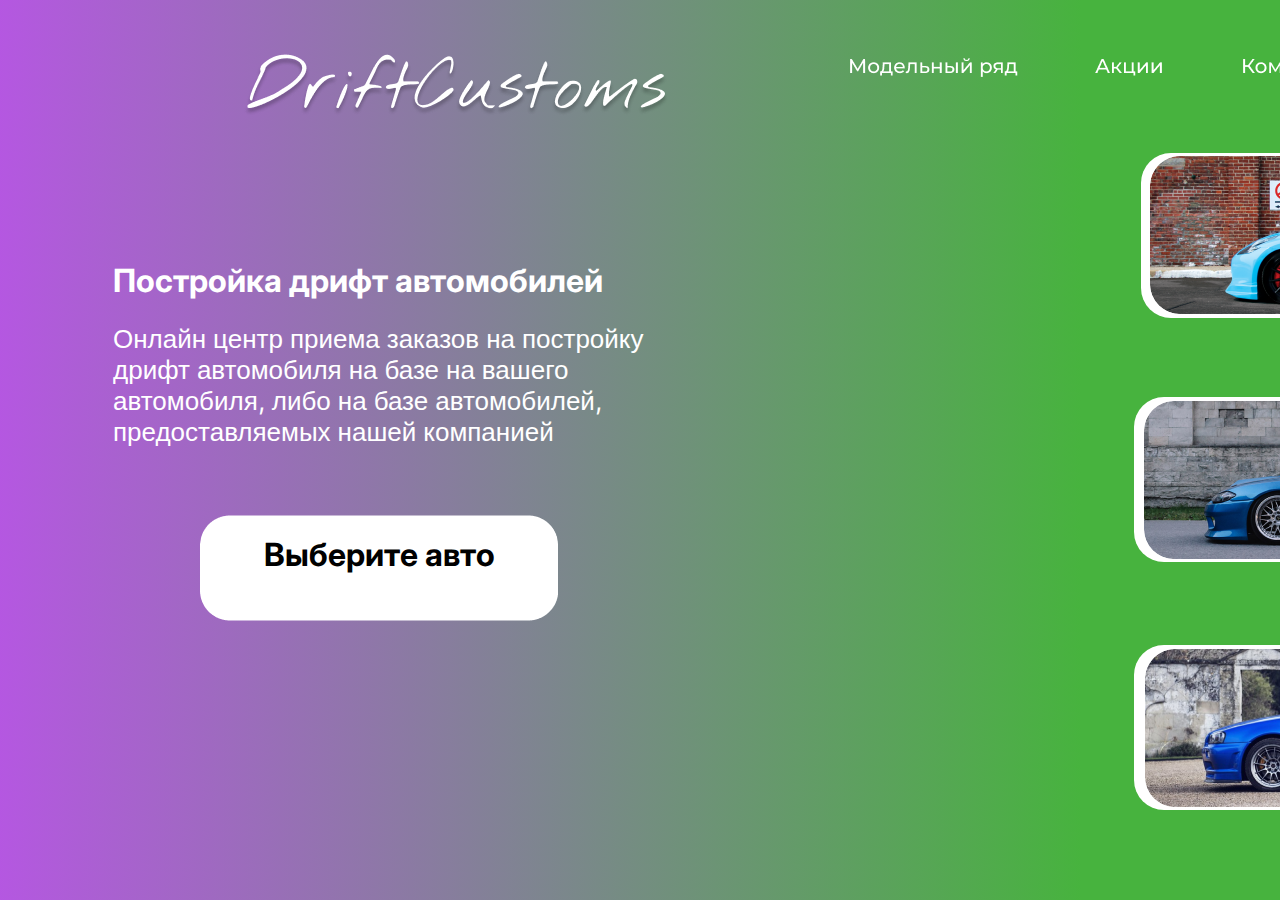
<file: index.html>
<!DOCTYPE html>
<html lang="en">
<head>
    <meta charset="UTF-8">
    <meta http-equiv="X-UA-Compatible" content="IE=edge">
    <meta name="viewport" content="width=device-width, initial-scale=1.0">
    <title>ShopCar</title>
    <style>
    </style>
    <link rel = "stylesheet" href="lab6.css">
    <link rel="preconnect" href="https://fonts.googleapis.com">
    <link rel="preconnect" href="https://fonts.gstatic.com" crossorigin>
    <link href="https://fonts.googleapis.com/css2?family=Inter:wght@300&display=swap" rel="stylesheet">
</head>
<body>
    <script type="text/javascript"src="java.js" defer></script>
    <div class = "header"></div>
    <div class="z370"></div>
    <div class="z370img" onclick="z()"></div>

    <div class="silvia"></div>
    <div class="silvimg"  onclick="sil()"></div>

    <div class ="gtr"></div>
    <div class = "gtrimg"  onclick="sky()"></div>
    <h1 class="title">Постройка дрифт автомобилей </h1>
    <h2 class="text2">Онлайн центр приема заказов на постройку дрифт автомобиля на базе на вашего автомобиля, либо на базе автомобилей, предоставляемых нашей компанией</h2>
    <div class="button" onclick="but()">
        <h1>Выберите авто</h1></div>
</body>
</html>
</file>
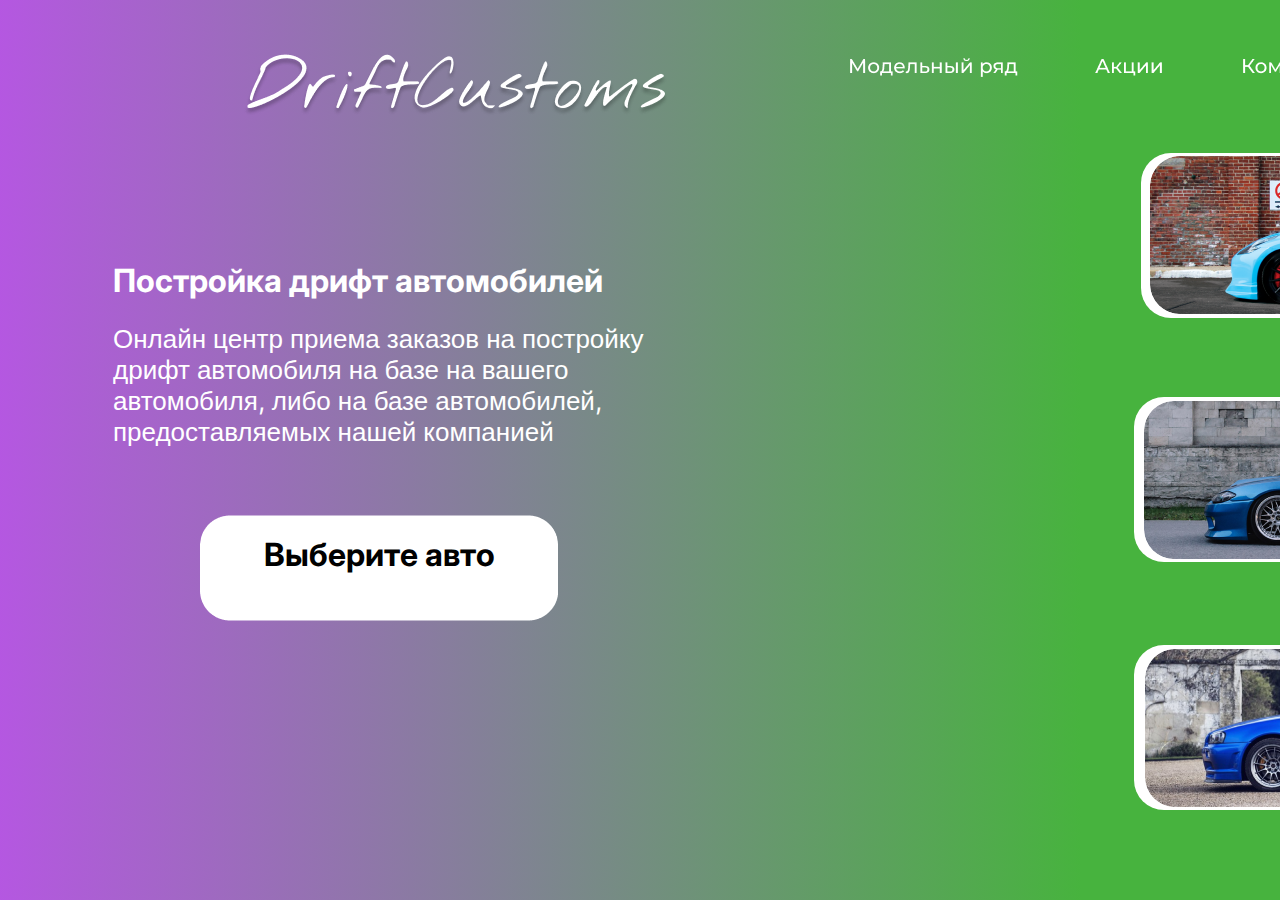
<file: lab6.html>
<!DOCTYPE html>
<html lang="en">
<head>
    <meta charset="UTF-8">
    <meta http-equiv="X-UA-Compatible" content="IE=edge">
    <meta name="viewport" content="width=device-width, initial-scale=1.0">
    <title>ShopCar</title>
    <style>
    </style>
    <link rel = "stylesheet" href="lab6.css">
    <link rel="preconnect" href="https://fonts.googleapis.com">
    <link rel="preconnect" href="https://fonts.gstatic.com" crossorigin>
    <link href="https://fonts.googleapis.com/css2?family=Inter:wght@300&display=swap" rel="stylesheet">
</head>
<body>
    <script type="text/javascript"src="java.js" defer></script>
    <div class = "header"></div>
    <div class="z370"></div>
    <div class="z370img" onclick="z()"></div>

    <div class="silvia"></div>
    <div class="silvimg"  onclick="sil()"></div>

    <div class ="gtr"></div>
    <div class = "gtrimg"  onclick="sky()"></div>
    <h1 class="title">Постройка дрифт автомобилей </h1>
    <h2 class="text2">Онлайн центр приема заказов на постройку дрифт автомобиля на базе на вашего автомобиля, либо на базе автомобилей, предоставляемых нашей компанией</h2>
    <div class="button" onclick="but()">
        <h1>Выберите авто</h1></div>
</body>
</html>
</file>
<file: lab6.css>
@font-face {
    font-family: Inter;
    src: url(fonts/inter-v12-latin-regular.ttf);
}

.header {
    position: absolute;
    width: 1303px;
    height: 97px;
    left: 243px;
    top: 43px;
    
background-image:url(img/Шапка\ \(1\).png);
}
.background
{
    position: absolute;
width: 1920px;
height: 1080px;
left: 0px;
top: 0px;

background: linear-gradient(116.97deg, #A740D8 0%, #47B33E 91.56%);
mix-blend-mode: normal;
}
.z370
{
    position: absolute;
    width: 530px;
    height: 165px;
    left: 1141px;
    top: 153px;
    background: #FFFFFF;
    border-radius: 30px;
}

.z370:hover{
    background-color:#A740D8;
}
.z370img
{
    position: absolute;
    width: 513.5px;
    height: 158px;
    left: 1150px;
    top: 156px;    
    background: url(img/dd52808030649578f38668e522b009fa\ 1.png);
    border-radius: 30px;
}

.z370img:hover~.z370{
    background-color:#A740D8;
}

.silvia{
    position: absolute;
    width: 530px;
    height: 165px;
    left: 1134px;
    top: 397px;
    background: #FFFFFF;
    border-radius: 30px;
}

.silvia:hover{
    background-color:#A740D8;
}

.silvimg{
    position: absolute;
    width: 509px;
    height: 158px;
    left: 1144px;
    top: 401px;
    background: url(img/1-121\ 1.png);
    border-radius: 30px;
}
.gtr{
    position: absolute;
    width: 530px;
    height: 165px;
    left: 1134px;
    top: 645px; 
    background: #FFFFFF;
    border-radius: 30px;
}

.gtr:hover{
    background-color:#A740D8;
}

.gtrimg{
    position: absolute;
    width: 506.59px;
    height: 158px;
    left: 1145px;
    top: 649px;

    background: url(img/nissan-skyline-nissan-siniy\ 1.png);
    border-radius: 30px;
    }

    .title{
        position: absolute;
        width: 530px;
        height: 111px;
        left: 113px;
        top: 240px;
    font-family: 'Inter', sans-serif;
    font-style: normal;
    font-weight: 700;
    font-size: 32px;
    line-height: 39px;
    color: #FFFFFF;
    }

    .text2{
        position: absolute;
        width: 536px;
        height: 184px;
        left: 113px;
        top: 301px;
    font-family: 'Inter', sans-serif;
    font-style: normal;
    font-weight: 400;
    font-size: 26px;
    line-height: 31px;
    color: #FFFFFF;
    }

    .button {
        position: absolute;
        width: 358px;
        height: 150px;
        left: 200px;
        top: 514px;
        background: url(img/button.png);
        border-radius: 30px;
        display: flex;
        flex-direction: column;
        align-items: center;
        font-family: 'Inter', sans-serif;
        font-style: normal;
    }

    .button:hover{
        color:#A740D8;
        text-decoration: underline;
    }



    body{
        background: linear-gradient(121.81deg, #B656E3 -0.96%, #47B33E 84.31%);
    }
</file>
